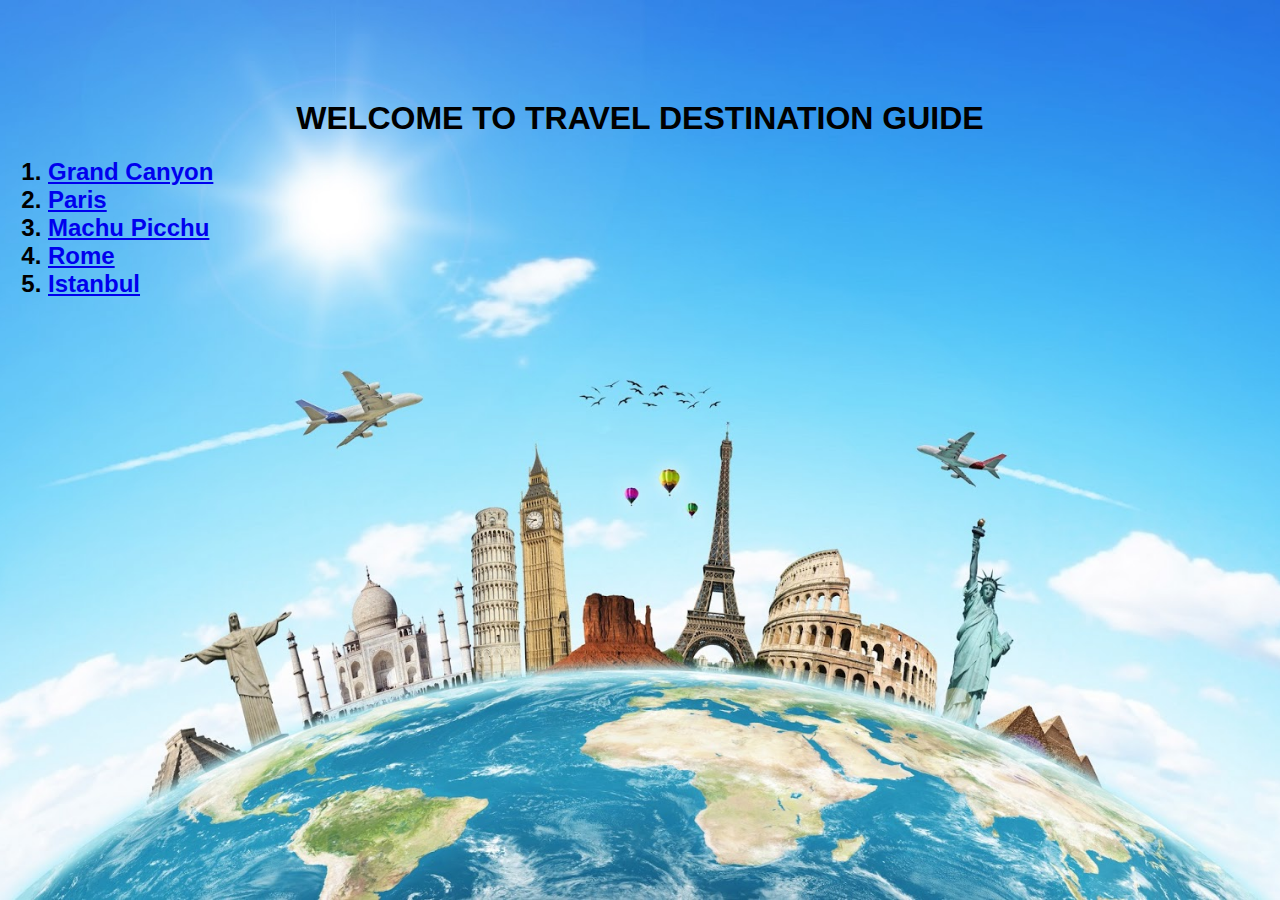
<file: index.html>
<!DOCTYPE html>
<html>
    <head>
        <link rel="stylesheet" href="travel.css">
    </head>
    <style type="text/css">
    body{
    background-image: url("Photos/backgroundimg.jpg");
    background-repeat: no-repeat;
    background-position: center;
    background-attachment: fixed;
    background-size:cover;
    }
    </style>
    <body >
        
        <h1>WELCOME TO TRAVEL DESTINATION GUIDE</h1>
        <ol type="1">
            <h2>
            <strong>
            <li><a href="b.html">Grand Canyon</a></li>
            <li><a href="c.html">Paris</a></li>
            <li><a href="d.html">Machu Picchu</a></li>
            <li><a href="e.html">Rome</a></li>
            <li><a href="f.html">Istanbul</a></li>
            </strong>
            </h2>
        </ol>
    </body>
</html>
</file>
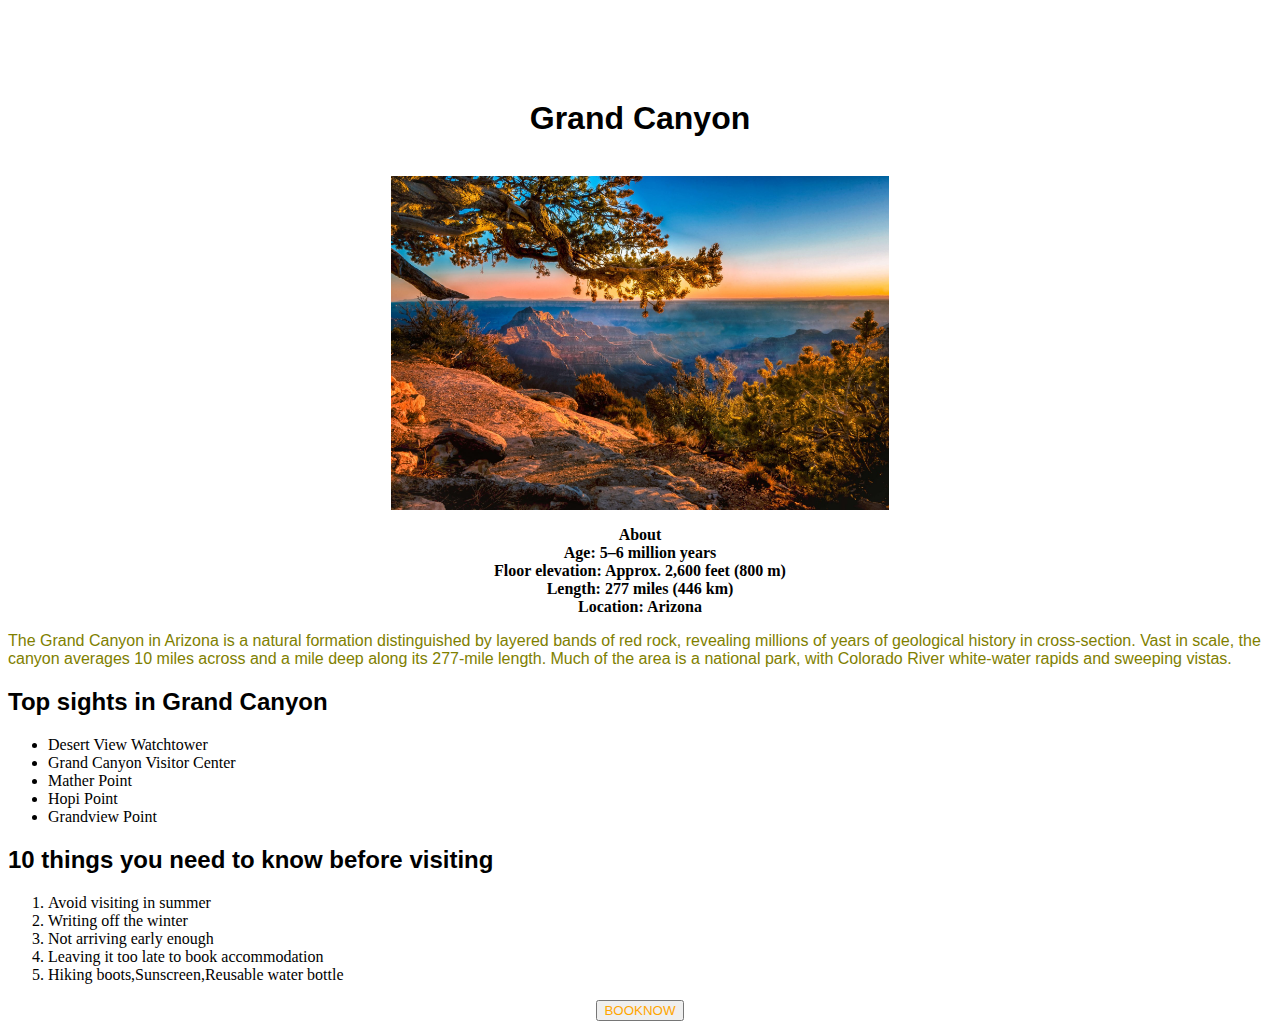
<file: b.html>
<!DOCTYPE html>
<html>
    <head>
        <link rel="stylesheet" href="travel.css">
    </head>
    <body>
        <h1>Grand Canyon</h1><br>
        <div class="center">
            <img class="image1" src ="./Photos/Grandcanyon.jpg" >
        </div>
        <p class="a"><strong>
            About<br>
            Age: 5–6 million years<br>
            Floor elevation: Approx. 2,600 feet (800 m)<br>
            Length: 277 miles (446 km)<br>
            Location: Arizona<br>
            </strong>
            <p class="y">
                The Grand Canyon in Arizona is a natural formation distinguished by layered bands of red rock, revealing millions of years of geological history in cross-section. Vast in scale, the canyon averages 10 miles across and a mile deep along its 277-mile length. Much of the area is a national park, with Colorado River white-water rapids and sweeping vistas.  
            </p>
            <h2>Top sights in Grand Canyon</h2>
        <ul type="disc">
            <li>Desert View Watchtower</li>
            <li>Grand Canyon Visitor Center</li>
            <li>Mather Point</li>
            <li>Hopi Point</li>
            <li>Grandview Point</li>
        </ul>
        <h2>10 things you need to know before visiting </h2>
        <ol type="1">
            <li>Avoid visiting in summer</li>
            <li>Writing off the winter</li>
            <li>Not arriving early enough</li>
            <li>Leaving it too late to book accommodation</li>
            <li>Hiking boots,Sunscreen,Reusable water bottle</li>
            </ol>
        </p>
        <input class="e" type="button" value="BOOKNOW">
    </body>
</html>
</file>
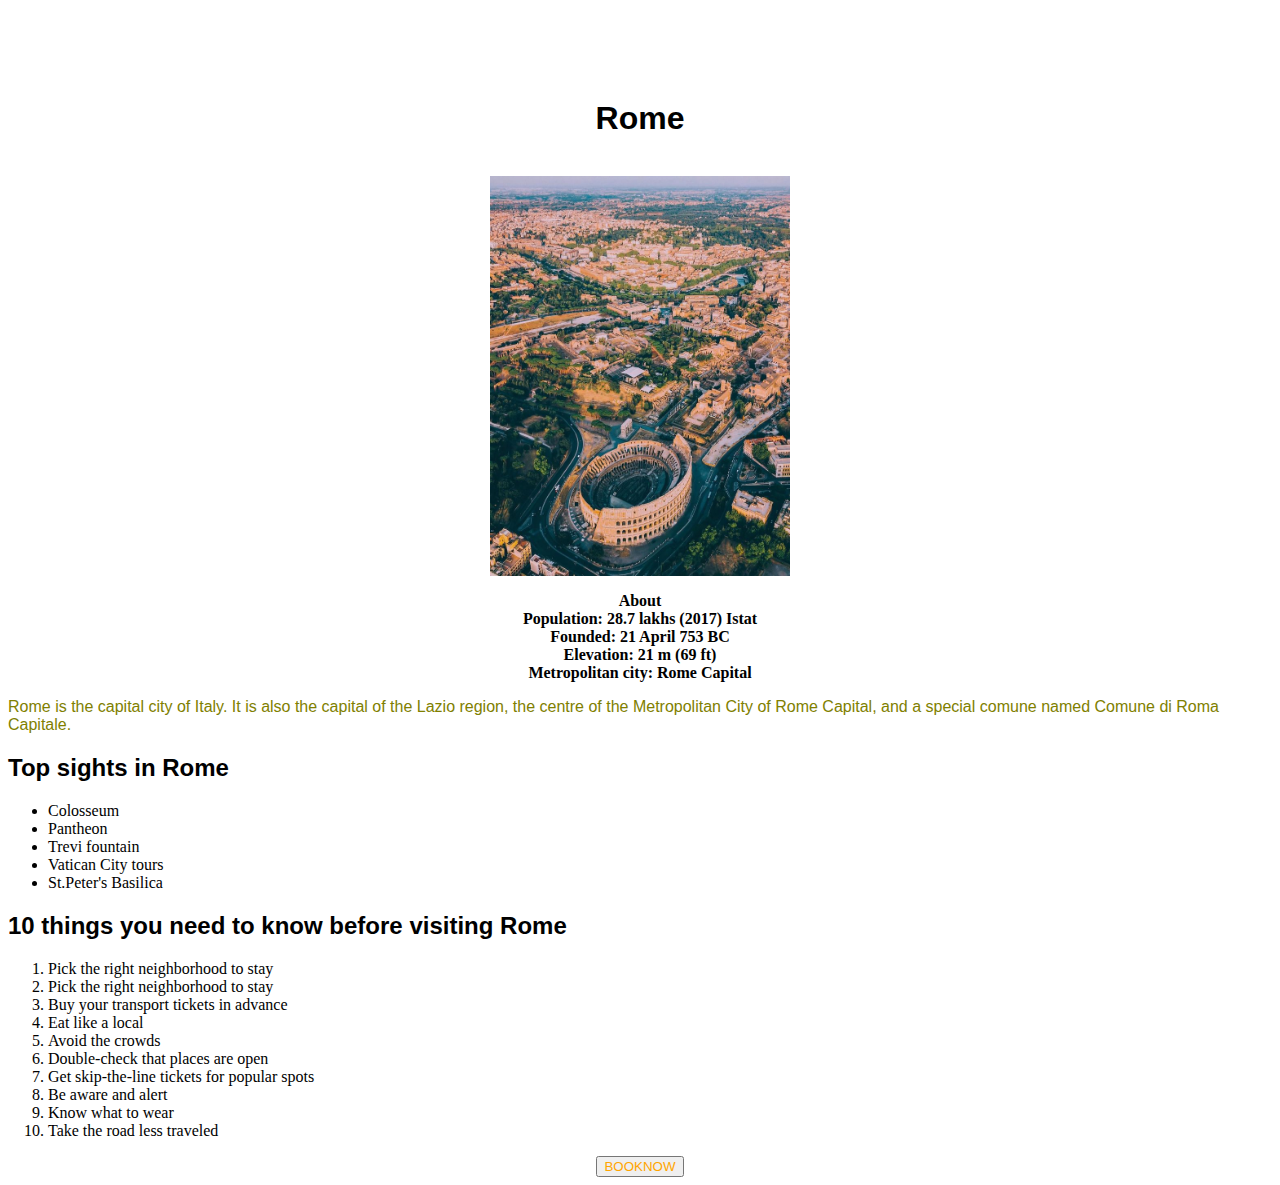
<file: e.html>
<!DOCTYPE html>
<html>
    <head>
        <link rel="stylesheet" href="travel.css">
    </head>
    <body>
        <h1>Rome</h1><br>
        <div class="center">
            <img class="image2" src ="./Photos/Rome.jpg" >
        </div>
        <p class="r"><strong>
            About<br>
            Population: 28.7 lakhs (2017) Istat<br>
            Founded: 21 April 753 BC<br>
            Elevation: 21 m (69 ft)<br>
            Metropolitan city: Rome Capital<br>
            </strong>
            <p class="s">
                Rome is the capital city of Italy. It is also the capital of the Lazio region, the centre of the Metropolitan City of Rome Capital, and a special comune named Comune di Roma Capitale.
            </p>
            <h2>Top sights in Rome</h2>
        <ul type="disc">
            <li>Colosseum</li>
            <li>Pantheon</li>
            <li>Trevi fountain</li>
            <li>Vatican City tours</li>
            <li>St.Peter's Basilica</li>
        </ul>
        <h2>10 things you need to know before visiting Rome</h2>
        <ol type="1">
            <li>Pick the right neighborhood to stay</li>
            <li>Pick the right neighborhood to stay</li>
            <li>Buy your transport tickets in advance
            <li>Eat like a local
            <li>Avoid the crowds
            <li>Double-check that places are open
            <li>Get skip-the-line tickets for popular spots
            <li>Be aware and alert
            <li>Know what to wear
            <li>Take the road less traveled
            </ol>
        </p>
        <input class="e" type="button" value="BOOKNOW">
    </body>
</html>
</file>
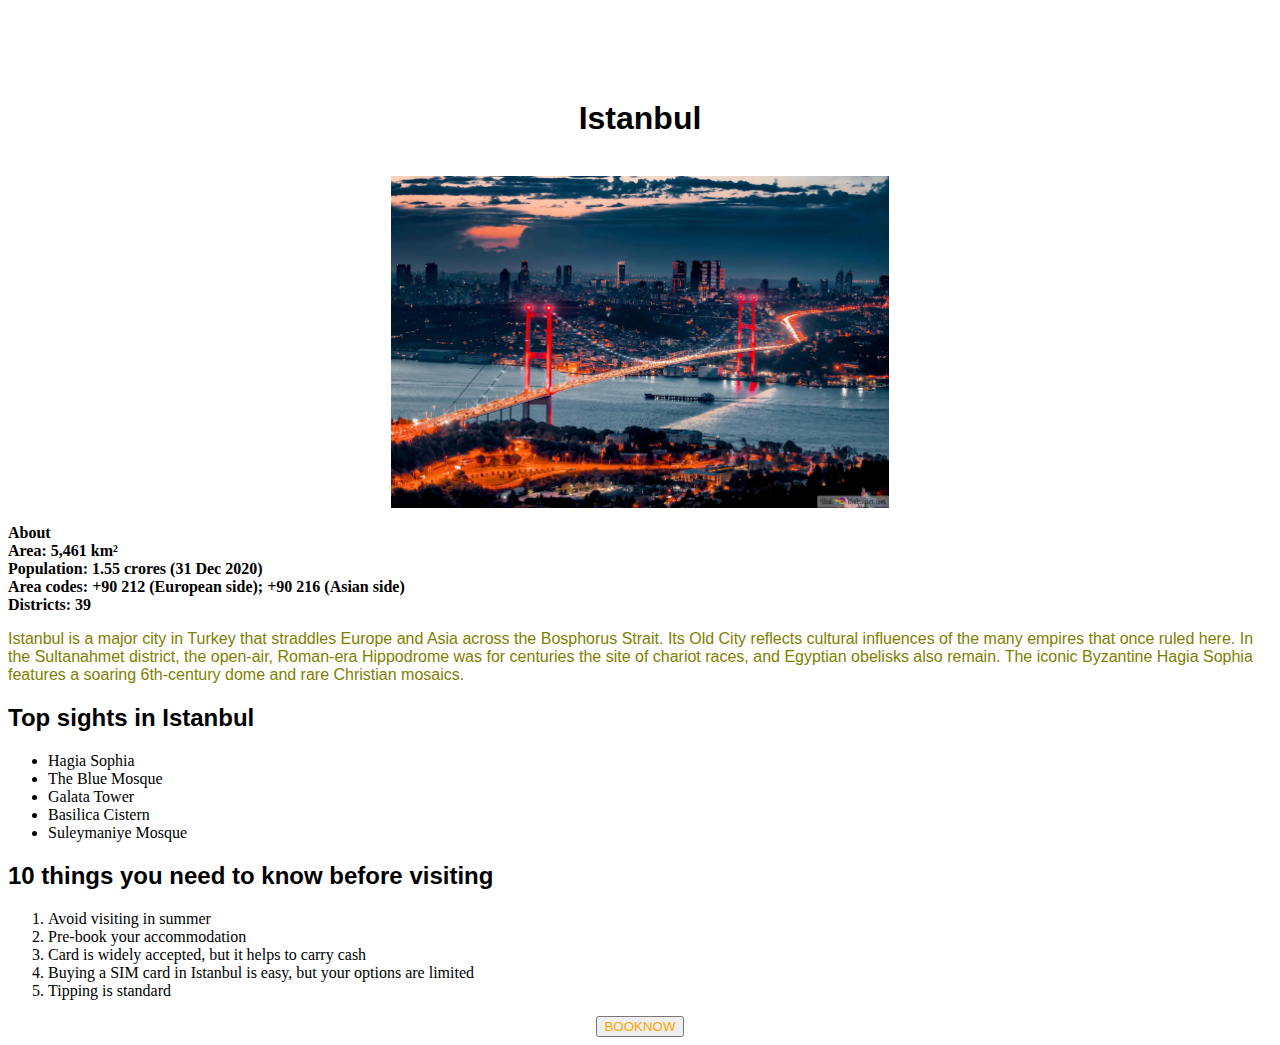
<file: f.html>
<!DOCTYPE html>
<html>
    <head>
        <link rel="stylesheet" href="travel.css">
    </head>
    <body>
        <h1>Istanbul</h1><br>
        <div class="center">
            <img class="image1" src ="./Photos/istanbul.jpg" >
        </div>
        <p class="i"><strong>
            About<br>
            Area: 5,461 km²<br>
            Population: 1.55 crores (31 Dec 2020)<br>
            Area codes: +90 212 (European side); +90 216 (Asian side)<br>
            Districts: 39<br>
            </strong>
            <p class="y">
                Istanbul is a major city in Turkey that straddles Europe and Asia across the Bosphorus Strait. Its Old City reflects cultural influences of the many empires that once ruled here. In the Sultanahmet district, the open-air, Roman-era Hippodrome was for centuries the site of chariot races, and Egyptian obelisks also remain. The iconic Byzantine Hagia Sophia features a soaring 6th-century dome and rare Christian mosaics.
            </p>
            <h2>Top sights in Istanbul</h2>
        <ul type="disc">
            <li>Hagia Sophia</li>
            <li>The Blue Mosque</li>
            <li>Galata Tower</li>
            <li>Basilica Cistern</li>
            <li>Suleymaniye Mosque</li>
        </ul>
        <h2>10 things you need to know before visiting </h2>
        <ol type="1">
            <li>Avoid visiting in summer</li>
            <li>Pre-book your accommodation</li>
            <li>Card is widely accepted, but it helps to carry cash</li>
            <li>Buying a SIM card in Istanbul is easy, but your options are limited</li>
            <li>Tipping is standard</li>
            </ol>
        </p>
        <input class="e" type="button" value="BOOKNOW">
    </body>
</html>
</file>
<file: travel.css>
h1{
    margin-top: 100px;
    text-align: center;
    font-family: 'Gill Sans', 'Gill Sans MT', Calibri, 'Trebuchet MS', sans-serif;
}
h2{
    font-family: 'Gill Sans', 'Gill Sans MT', Calibri, 'Trebuchet MS', sans-serif;
}
.image1 {
    width: 498px;
    
}
.center{
    display: flex;
    justify-content: center;
}
.a{
    
    text-align: center;
}
.b{
    font-family:'Trebuchet MS', 'Lucida Sans Unicode', 'Lucida Grande', 'Lucida Sans', Arial, sans-serif;
    text-align: left;
    color: olive;
}
.e{
    display :block;
    margin :auto;   
    color:orange
}
.x{
    text-align: center;
}
.y{
    text-align: left;
    color: olive;
    font-family:'Trebuchet MS', 'Lucida Sans Unicode', 'Lucida Grande', 'Lucida Sans', Arial, sans-serif;
}
.p{
    text-align: center;
}
.q{
    text-align: left;
    color: olive;
    font-family:'Trebuchet MS', 'Lucida Sans Unicode', 'Lucida Grande', 'Lucida Sans', Arial, sans-serif;
}
.r{
    text-align: center;
}
.s{
    text-align: left;
    color: olive;
    font-family:'Trebuchet MS', 'Lucida Sans Unicode', 'Lucida Grande', 'Lucida Sans', Arial, sans-serif;
}
.image2 {
    width: 300px;
    height: 400px;
    
}
</file>
